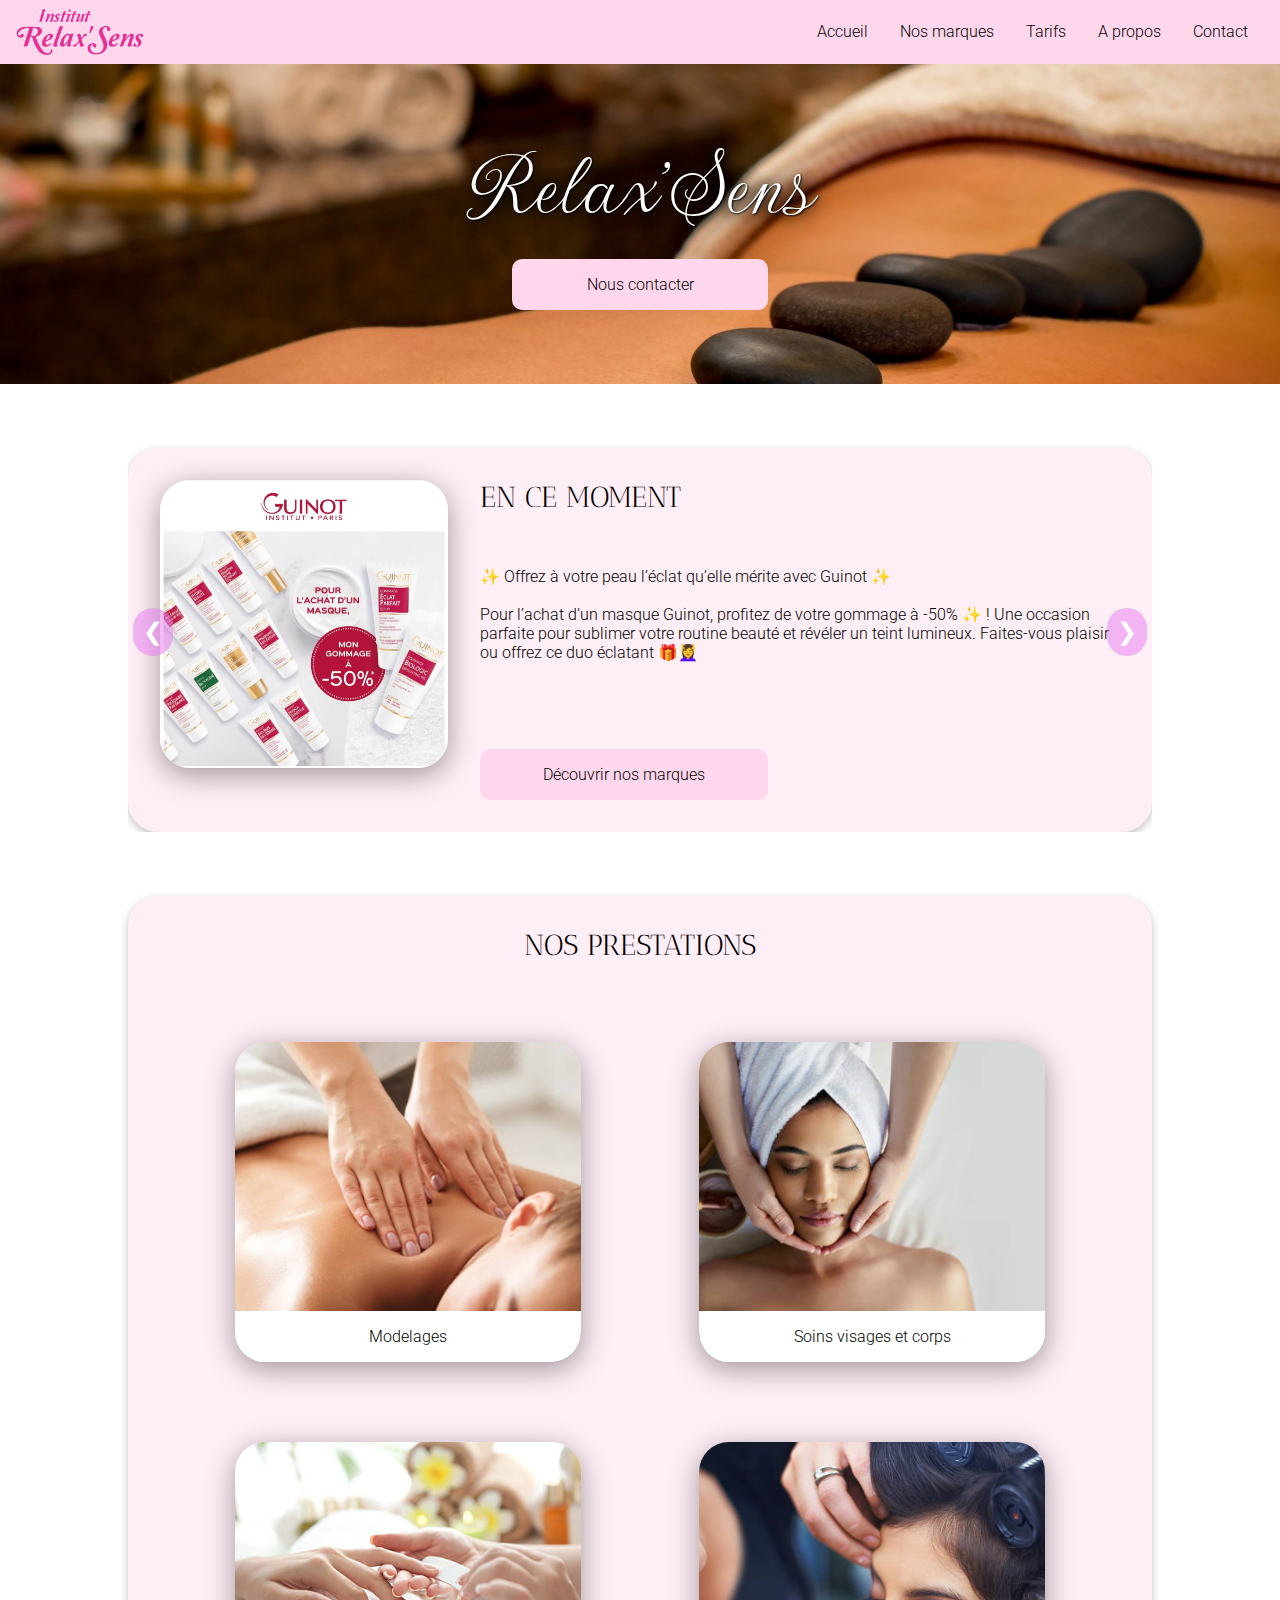
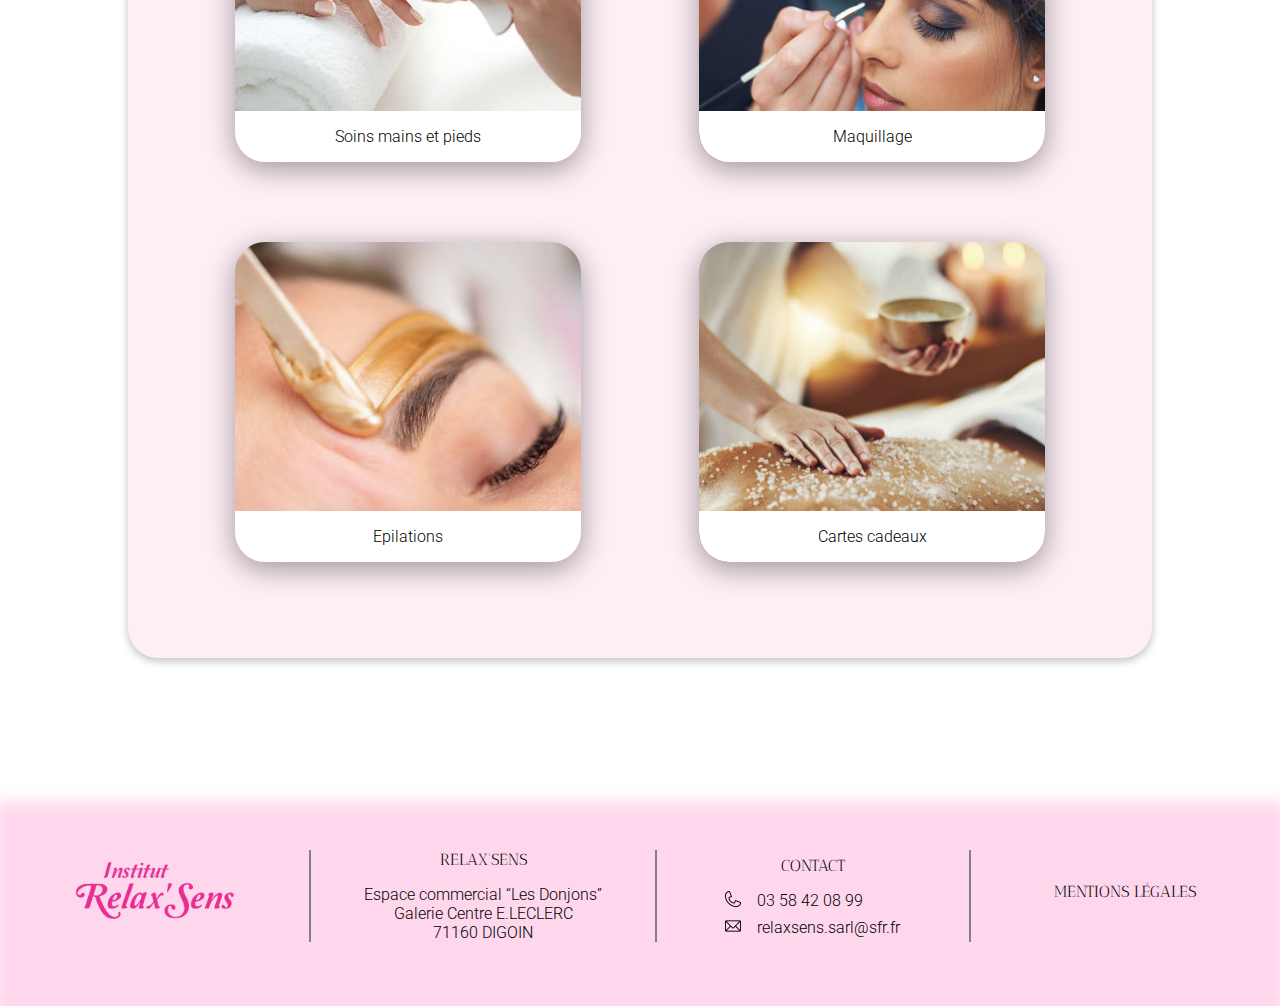
<file: Website/index.html>
<!DOCTYPE html>
<html lang="fr">
<head>
  <meta charset="utf-8">
  <meta name="viewport" content="width=device-width, initial-scale=1">
  <link rel="stylesheet" href="style.css">
  <meta name="author" content="Clément Lazzarini">

  <title>Relax'Sens - Accueil</title>
  <meta name="description" content="Relax'Sens - Institut de beauté Digoin - Accueil">
  <link rel="icon" href="img/makeup-pouch.png">
</head>

<body>
    <header>
      <nav class="navbar dark-mode" role="navigation">
        <a href="index.html"  class="navbar__logo"><div></div></a>    
        <ul class="navbar__links">
          <li class="navbar__link first"><a href="index.html">Accueil</a></li>
          <li class="navbar__link second"><a href="nos_marques.html">Nos marques</a></li>
          <li class="navbar__link third"><a href="tarifs.html">Tarifs</a></li>
          <li class="navbar__link four"><a href="a_propos.html">A propos</a></li>
          <li class="navbar__link fifth"><a href="contact.html">Contact</a></li>
        </ul>   
        <button class="burger">
          <span class="bar"></span>  
        </button>   
      </nav>
        <div class="cover">
          <h1 class="title">Relax’Sens</h1>
          <a href="tel:+33358420899" class="cta">Nous contacter</a>
        </div>

    </header>
    <main>
      <div class="carousel">
        <div class="carousel_inner">
            <!-- Première page : Offre Guinot -->
            <div class="carousel_item active">
                <div class="offer">
                    <img class="offer_img" src="img/OffreGuinot022025.jpeg" alt="Offre Février 2025" style="width: 18rem; height: 18rem;">
                    <div class="offer_desc">
                        <h2>En ce moment</h2>
                        <p>✨ Offrez à votre peau l’éclat qu’elle mérite avec Guinot ✨<br><br>
                        Pour l’achat d’un masque Guinot, profitez de votre gommage à -50% ✨ ! Une occasion parfaite pour sublimer votre routine beauté et révéler un teint lumineux. Faites-vous plaisir ou offrez ce duo éclatant 🎁💆‍♀️<br><br></p>
                        <a href="nos_marques.html" class="cta_offer">Découvrir nos marques</a>
                    </div>
                </div>
            </div>
    
            <!-- Deuxième page : Images uniquement -->
            <div class="carousel_item">
              <div class="offer" style="justify-content: center;">
                  <div class="image_gallery">
                    <h2 style="text-align: center;font-size: 1.8rem;
                    margin-bottom: 1rem;
                    text-transform: uppercase;
                    font-weight: 400;
                    font-family: 'Antic Didone', serif;">Notre Institut a fait peau neuve ! ✨</h2>
                    <div class="gallery_container">
                      <img src="img/newinstitut1.jpeg" alt="Image 1" class="gallery_img">
                      <img src="img/newinstitut2.jpeg" alt="Image 2" class="gallery_img">
                      <img src="img/newinstitut3.jpeg" alt="Image 3" class="gallery_img">
                    </div>
                </div>
              </div>
            </div>
        </div>
    
        <!-- Boutons de navigation -->
        <button class="carousel_btn prev" onclick="moveSlide(-1)">&#10094;</button>
        <button class="carousel_btn next" onclick="moveSlide(1)">&#10095;</button>
    </div>
    
        <section class="menu">
            <h2>Nos prestations</h2>
            <div class="menu_grid">
              
                <a href="tarifs.html#modelages" class="card modelage">
                    <div class="card__overlay">
                      <div class="card__header">
                        <div class="card__header-text">
                          <h3 class="card__title">Modelages<h3>            
                        </div>
                      </div>
                      <p class="card__description">Venez vous faire plaisir avec nos différents modelages (Californien, Oriental,...)</p>
                    </div>
                </a>

                <a href="tarifs.html#soinsvisages" class="card visage">
                    <div class="card__overlay">
                      <div class="card__header">
                        <div class="card__header-text">
                          <h3 class="card__title">Soins visages et corps<h3>            
                        </div>
                      </div>
                      <p class="card__description">Prenez soins de vous avec nos prestations soins du corps et visage.</p>
                    </div>
                </a>

                <a href="tarifs.html#manucure" class="card mains">
                    <div class="card__overlay">
                      <div class="card__header">
                        <div class="card__header-text">
                          <h3 class="card__title">Soins mains et pieds<h3>            
                        </div>
                      </div>
                      <p class="card__description">Envie d'une manucure ? D'un soins des mains et des pieds ? On vous attends.</p>
                    </div>
                </a>

                <a href="tarifs.html#maquillage" class="card maquillage">
                    <div class="card__overlay">
                      <div class="card__header">
                        <div class="card__header-text">
                          <h3 class="card__title">Maquillage<h3>            
                        </div>
                      </div>
                      <p class="card__description">Des festivités en vue ? Venez vous faire maquiller à l'Institut et ayez l'esprit tranquille.</p>
                    </div>
                </a>

                <a href="tarifs.html#epilations" class="card epilation">
                    <div class="card__overlay">
                      <div class="card__header">
                        <div class="card__header-text">
                          <h3 class="card__title">Epilations<h3>            
                        </div>
                      </div>
                      <p class="card__description">Venez vous faire épiler. Finis les poils !</p>
                    </div>
                </a>

                <a href="contact.html" class="card gift">
                    <div class="card__overlay">
                      <div class="card__header">
                        <div class="card__header-text">
                          <h3 class="card__title">Cartes cadeaux<h3>            
                        </div>
                      </div>
                      <p class="card__description">Vous voulez faire plaisir à un proche ? Offrez lui un bon cadeau !</p>
                    </div>
                </a>

            </div>
        </section>

    </main>
    <footer>
        <div class="footer">
            <div class="footer_logo-box">
              <div class="footer_logo"></div>
          </div>
            <div class="footer_adress-box">
              <div class="footer_adress">
                <h2>RELAX'SENS</h2>
                <p>Espace commercial “Les Donjons”</br>
                  Galerie Centre E.LECLERC</br>
                  71160 DIGOIN</p>
              </div>
            </div>
            <div class="footer_contact">
                <h2>CONTACT</h2>
                <a href="tel:+33358420899" class="footer_contact-tel">
                    <div class="contact-tel-img"></div>
                    <p>03 58 42 08 99</p>
                </a>
                <a href="mailto:
                relaxsens.sarl@sfr.fr" class="footer_contact-mail">
                    <div class="contact-mail-img"></div>
                    <p>relaxsens.sarl@sfr.fr</p>
                </a>
            </div>
            <div class="footer_mentions-box">
              <div class="footer_mentions">
                <a href="mentions.html">MENTIONS LÉGALES</a>
              </div>  
            </div>
        </div>

    </footer>
    <script defer>
      function toggleMenu () {  
        const navbar = document.querySelector('.navbar');
        const burger = document.querySelector('.burger');
        burger.addEventListener('click', (e) => {    
        navbar.classList.toggle('show-nav');
        });    
      }
      toggleMenu();

      let currentIndex = 0;
      const slides = document.querySelectorAll(".carousel_item");

      function moveSlide(step) {
          slides[currentIndex].classList.remove("active");
          currentIndex = (currentIndex + step + slides.length) % slides.length;
          slides[currentIndex].classList.add("active");
      }
    </script>
</body>
</html>
</file>
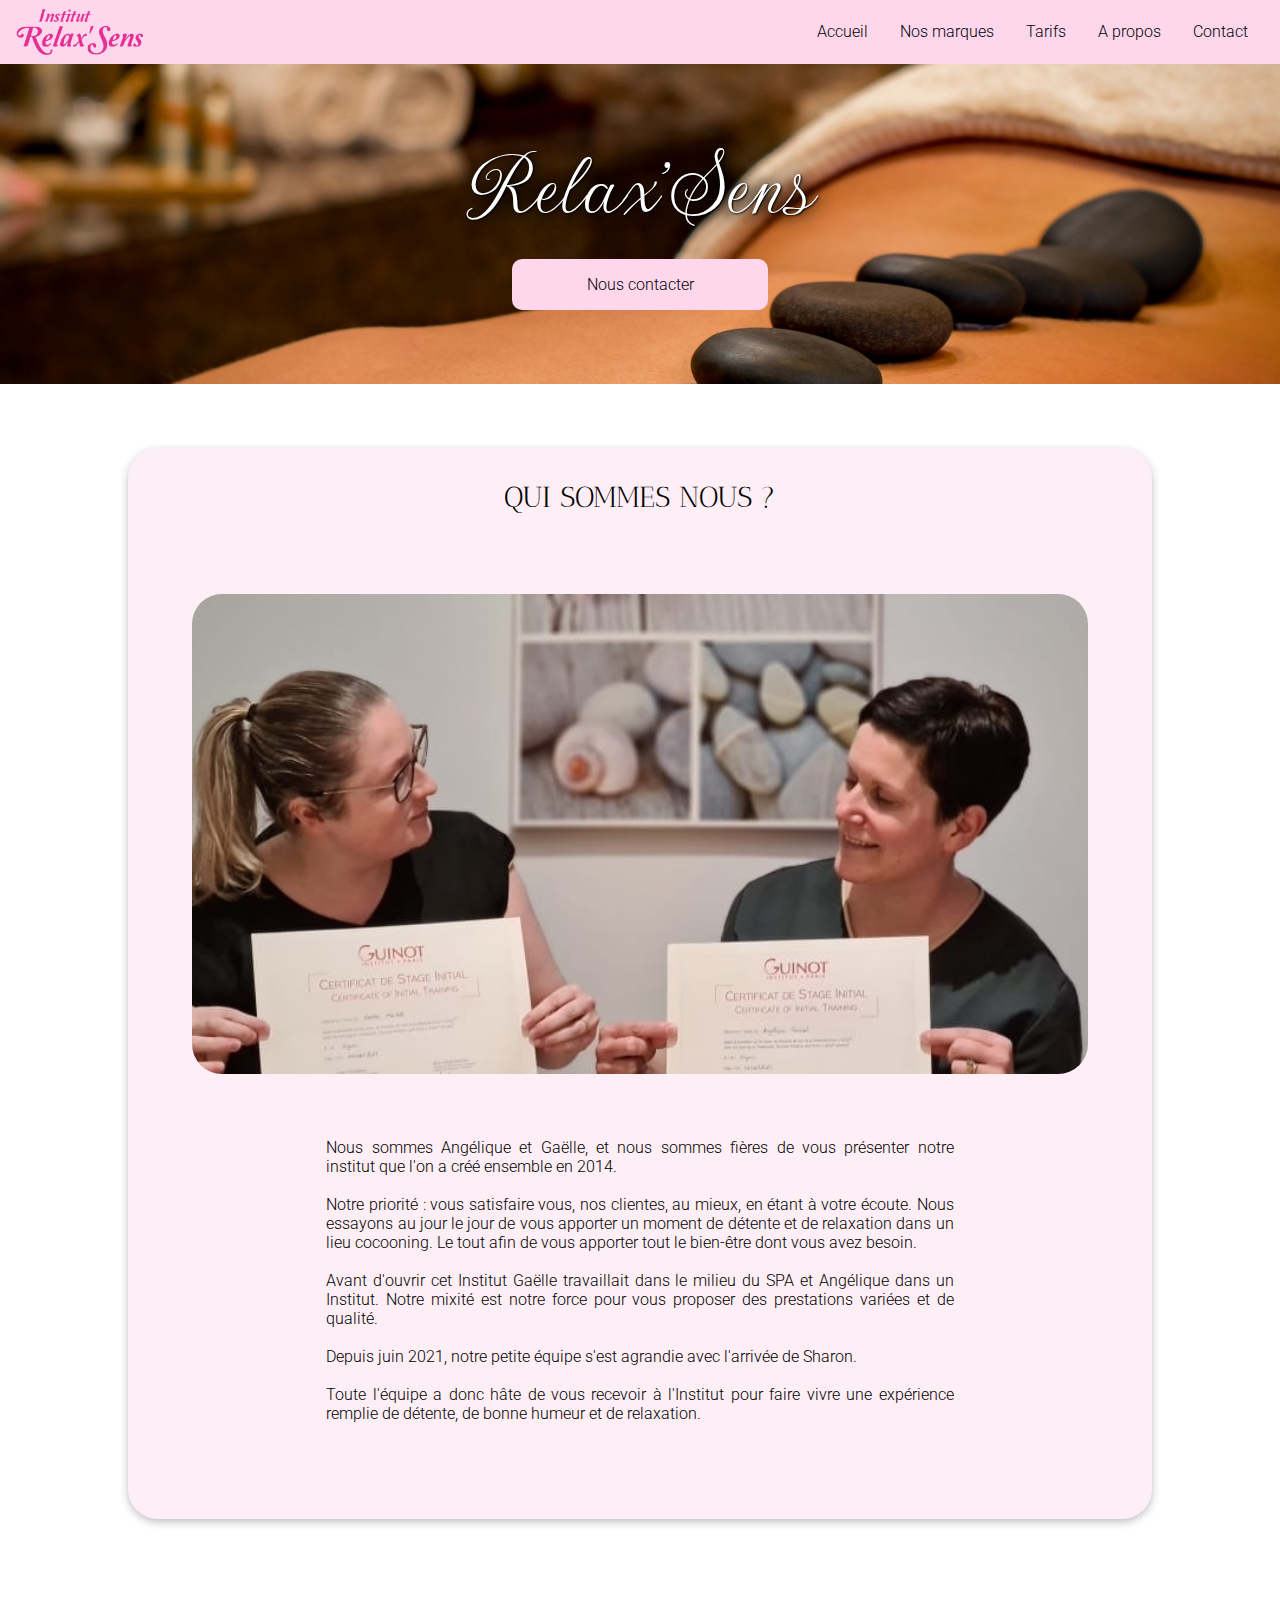
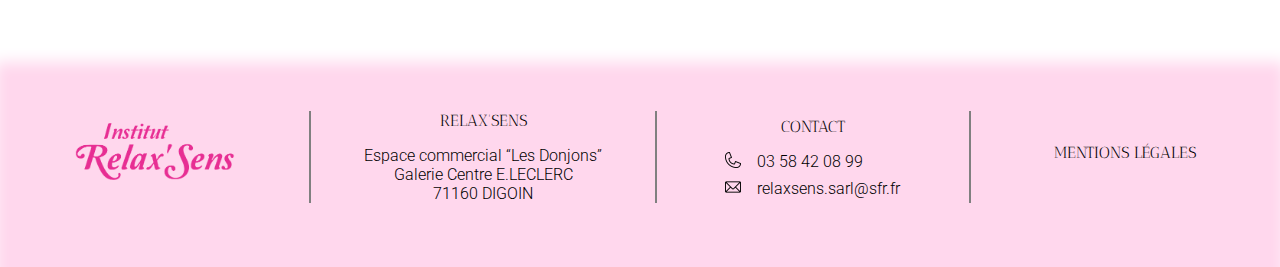
<file: Website/a_propos.html>
<!DOCTYPE html>
<html lang="fr">
<head>
  <meta charset="utf-8">
  <meta name="viewport" content="width=device-width, initial-scale=1">
  <link rel="stylesheet" href="style.css">
  <meta name="author" content="Clément Lazzarini">

  <title>Relax'Sens - À propos</title>
  <meta name="description" content="Relax'Sens - Institut de beauté Digoin - À propos">
  <link rel="icon" href="img/makeup-pouch.png">
</head>

<body>
    <header>
        <nav class="navbar dark-mode" role="navigation">
          <a href="index.html"  class="navbar__logo"><div></div>  </a>  
            <ul class="navbar__links">
              <li class="navbar__link first"><a href="index.html">Accueil</a></li>
              <li class="navbar__link second"><a href="nos_marques.html">Nos marques</a></li>
              <li class="navbar__link third"><a href="tarifs.html">Tarifs</a></li>
              <li class="navbar__link four"><a href="a_propos.html">A propos</a></li>
              <li class="navbar__link fifth"><a href="contact.html">Contact</a></li>
            </ul>   
            <button class="burger">
              <span class="bar"></span>  
            </button>   
          </nav>
        <div class="cover">
          <h1 class="title">Relax’Sens</h1>
          <a href="tel:+33358420899" class="cta">Nous contacter</a>
        </div>


    </header>
    <main>
        <section class="menu">
            <h2>Qui sommes nous ?</h2>
            <div class="presentation">
                <div class="presentation-img"></div>
                <p>Nous sommes Angélique et Gaëlle, et nous sommes fières de vous présenter notre institut que l'on a créé ensemble en 2014.</br></br>
                  
                Notre priorité : vous satisfaire vous, nos clientes, au mieux, en étant à votre écoute. Nous essayons au jour le jour de vous apporter un moment de détente et de relaxation dans un lieu cocooning. Le tout afin de vous apporter tout le bien-être dont vous avez besoin.</br></br>
                
                Avant d'ouvrir cet Institut Gaëlle travaillait dans le milieu du SPA et Angélique dans un Institut. Notre mixité est notre force pour vous proposer des prestations variées et de qualité.</br></br>

                Depuis juin 2021, notre petite équipe s'est agrandie avec l'arrivée de Sharon.</br></br>

                Toute l'équipe a donc hâte de vous recevoir à l'Institut pour faire vivre une expérience remplie de détente, de bonne humeur et de relaxation.
                </p>
            </div>
        </section>

    </main>
    <footer>
        <div class="footer">
            <div class="footer_logo-box">
              <div class="footer_logo"></div>
          </div>
            <div class="footer_adress-box">
              <div class="footer_adress">
                <h2>RELAX'SENS</h2>
                <p>Espace commercial “Les Donjons”</br>
                  Galerie Centre E.LECLERC</br>
                  71160 DIGOIN</p>
              </div>
            </div>
            <div class="footer_contact">
                <h2>CONTACT</h2>
                <a href="tel:+33358420899" class="footer_contact-tel">
                    <div class="contact-tel-img"></div>
                    <p>03 58 42 08 99</p>
                </a>
                <a href="mailto:
                relaxsens.sarl@sfr.fr" class="footer_contact-mail">
                    <div class="contact-mail-img"></div>
                    <p>relaxsens.sarl@sfr.fr</p>
                </a>
            </div>
            <div class="footer_mentions-box">
              <div class="footer_mentions">
                <a href="mentions.html">MENTIONS LÉGALES</a>
              </div>  
            </div>
        </div>

    </footer>
    <script defer>
      function toggleMenu () {  
        const navbar = document.querySelector('.navbar');
        const burger = document.querySelector('.burger');
        burger.addEventListener('click', (e) => {    
        navbar.classList.toggle('show-nav');
        });    
      }
      toggleMenu();
    </script>
</body>
</html>
</file>
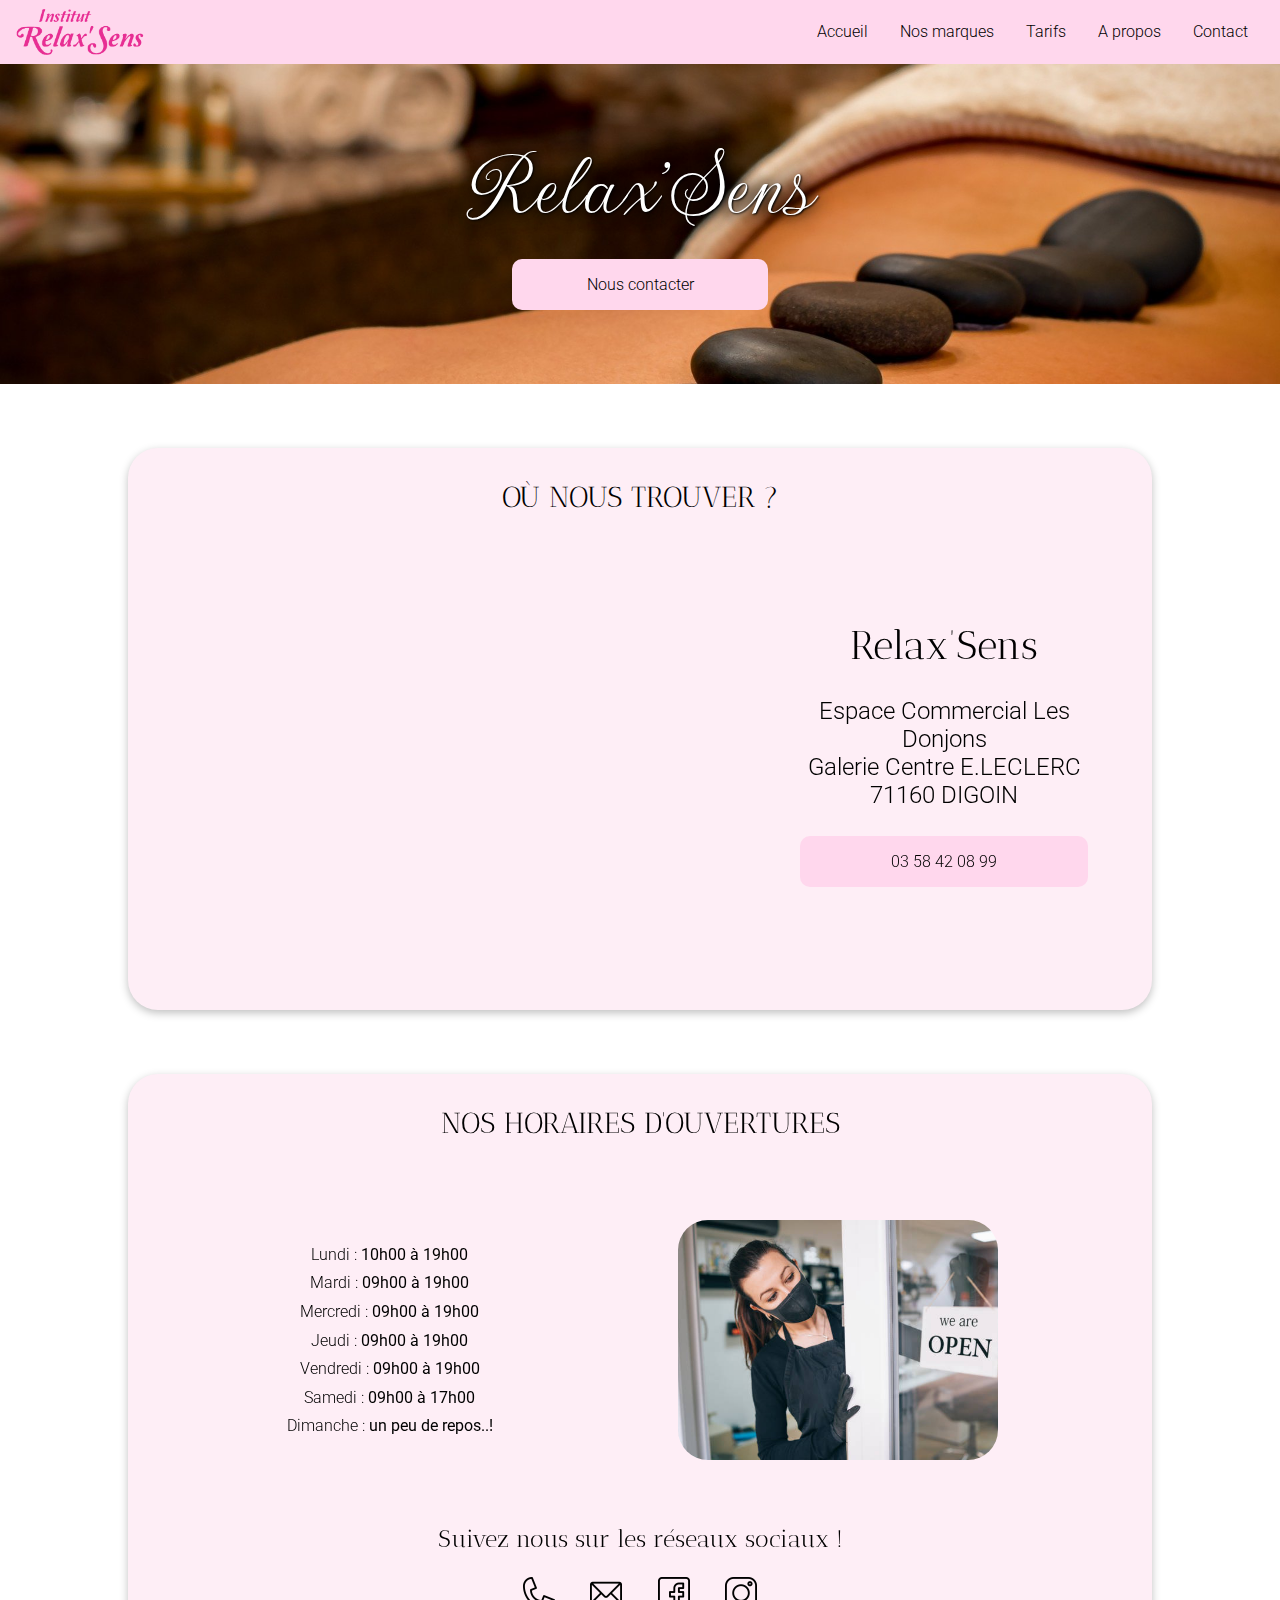
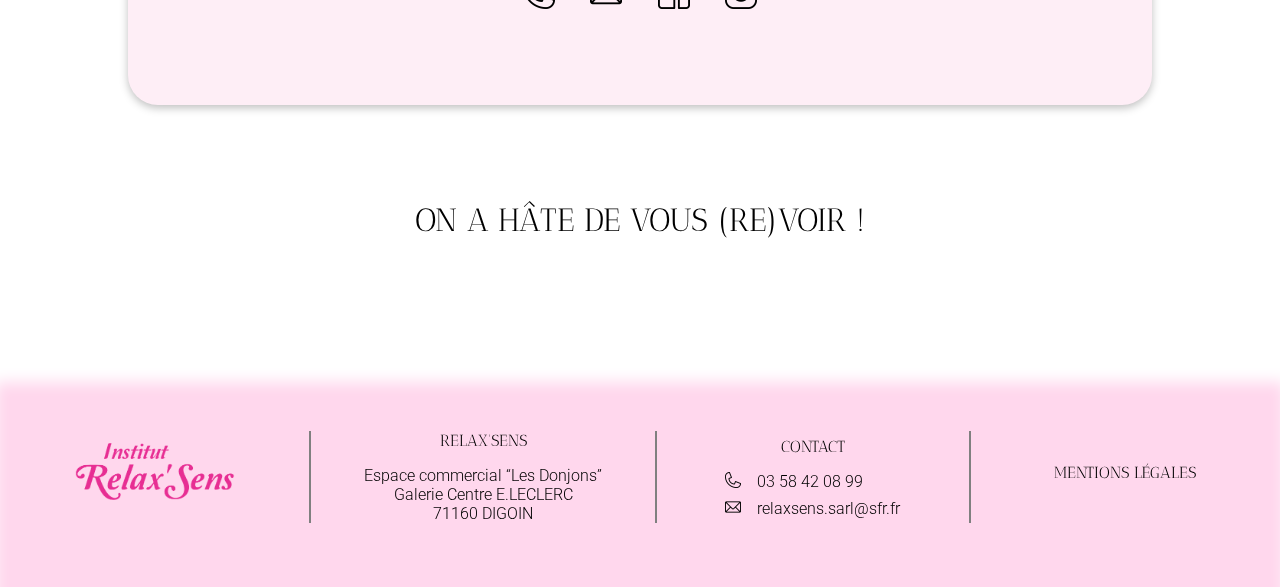
<file: Website/contact.html>
<!DOCTYPE html>
<html lang="fr">
<head>
  <meta charset="utf-8">
  <meta name="viewport" content="width=device-width, initial-scale=1">
  <link rel="stylesheet" href="style.css">
  <meta name="author" content="Clément Lazzarini">

  <title>Relax'Sens - Contact</title>
  <meta name="description" content="Relax'Sens - Institut de beauté Digoin - Contact">
  <link rel="icon" href="img/makeup-pouch.png">
</head>

<body>
    <header>
      <nav class="navbar dark-mode" role="navigation">
        <a href="index.html"  class="navbar__logo"><div></div>  </a>  
        <ul class="navbar__links">
          <li class="navbar__link first"><a href="index.html">Accueil</a></li>
          <li class="navbar__link second"><a href="nos_marques.html">Nos marques</a></li>
          <li class="navbar__link third"><a href="tarifs.html">Tarifs</a></li>
          <li class="navbar__link four"><a href="a_propos.html">A propos</a></li>
          <li class="navbar__link fifth"><a href="contact.html">Contact</a></li>
        </ul>   
        <button class="burger">
          <span class="bar"></span>  
        </button>   
      </nav>
        <div class="cover">
          <h1 class="title">Relax’Sens</h1>
          <a href="tel:+33358420899" class="cta">Nous contacter</a>
        </div>


    </header>
    <main>
      <div class="menu menu-contact">
        <h2>Où nous trouver ?</h2>
        <div class="trouver">
          <iframe src="https://www.google.com/maps/embed?pb=!1m18!1m12!1m3!1d2746.9639740721773!2d3.9903686155920566!3d46.489025779126365!2m3!1f0!2f0!3f0!3m2!1i1024!2i768!4f13.1!3m3!1m2!1s0x47f3df0052fcd7bf%3A0x9781a9cfa206492c!2sInstitut%20Relax&#39;Sens!5e0!3m2!1sfr!2sfr!4v1640278042064!5m2!1sfr!2sfr"  class="map" style="border:0;" allowfullscreen="" loading="lazy"></iframe>
          <div class="trouver-desc">
              <h3>Relax’Sens</h3>
              <p>Espace Commercial Les Donjons</br>
                Galerie Centre E.LECLERC</br>
                71160 DIGOIN</p>
              <a href="tel:+33358420899" class="cta_offer">03 58 42 08 99 </a>
          </div>
        </div>
      </div>
      <div class="menu menu-contact">
        <h2>Nos horaires d'ouvertures</h2>
        <div class="contacter">
          <div class="contacter-desc">
              <ul class="horaires">
                <li>Lundi : <span class="price">10h00 à 19h00</span></li>
                <li>Mardi : <span class="price">09h00 à 19h00</span></li>
                <li>Mercredi : <span class="price">09h00 à 19h00</span></li>
                <li>Jeudi : <span class="price">09h00 à 19h00</span></li>
                <li>Vendredi : <span class="price">09h00 à 19h00</span></li>
                <li>Samedi : <span class="price">09h00 à 17h00</span></li>
                <li>Dimanche : <span class="price">un peu de repos..!</span></li>
              </ul>
          </div>
          <div class="contacter-img"></div>
        </div>
        <div class="contact-social">
          <p>Suivez nous sur les réseaux sociaux !</p>
          <div class="social-link">
            <a href="tel:+33358420899"><div class="social-tel"></div></a>
            <a href="mailto:relaxsens.sarl@sfr.fr"><div class="social-mail"></div></a>
            <a href="https://www.facebook.com/people/Relaxsens-Digoin/100007321337107/" target="blank"><div class="social-fb"></div></a>
            <a href="https://instagram.com/relaxsensdigoin?utm_medium=copy_link" target="blank"><div class="social-insta"></div></a>
          </div>
        </div>
      </div>

      <p class="message">ON A HÂTE DE VOUS (RE)VOIR !</p>

    </main>
    <footer>
        <div class="footer">
            <div class="footer_logo-box">
              <div class="footer_logo"></div>
          </div>
            <div class="footer_adress-box">
              <div class="footer_adress">
                <h2>RELAX'SENS</h2>
                <p>Espace commercial “Les Donjons”</br>
                  Galerie Centre E.LECLERC</br>
                  71160 DIGOIN</p>
              </div>
            </div>
            <div class="footer_contact">
                <h2>CONTACT</h2>
                <a href="tel:+33358420899" class="footer_contact-tel">
                    <div class="contact-tel-img"></div>
                    <p>03 58 42 08 99</p>
                </a>
                <a href="mailto:
                relaxsens.sarl@sfr.fr" class="footer_contact-mail">
                    <div class="contact-mail-img"></div>
                    <p>relaxsens.sarl@sfr.fr</p>
                </a>
            </div>
            <div class="footer_mentions-box">
              <div class="footer_mentions">
                <a href="mentions.html">MENTIONS LÉGALES</a>
              </div>  
            </div>
        </div>

    </footer>
    <script defer>
      function toggleMenu () {  
        const navbar = document.querySelector('.navbar');
        const burger = document.querySelector('.burger');
        burger.addEventListener('click', (e) => {    
        navbar.classList.toggle('show-nav');
        });    
      }
      toggleMenu();
    </script>
</body>
</html>
</file>
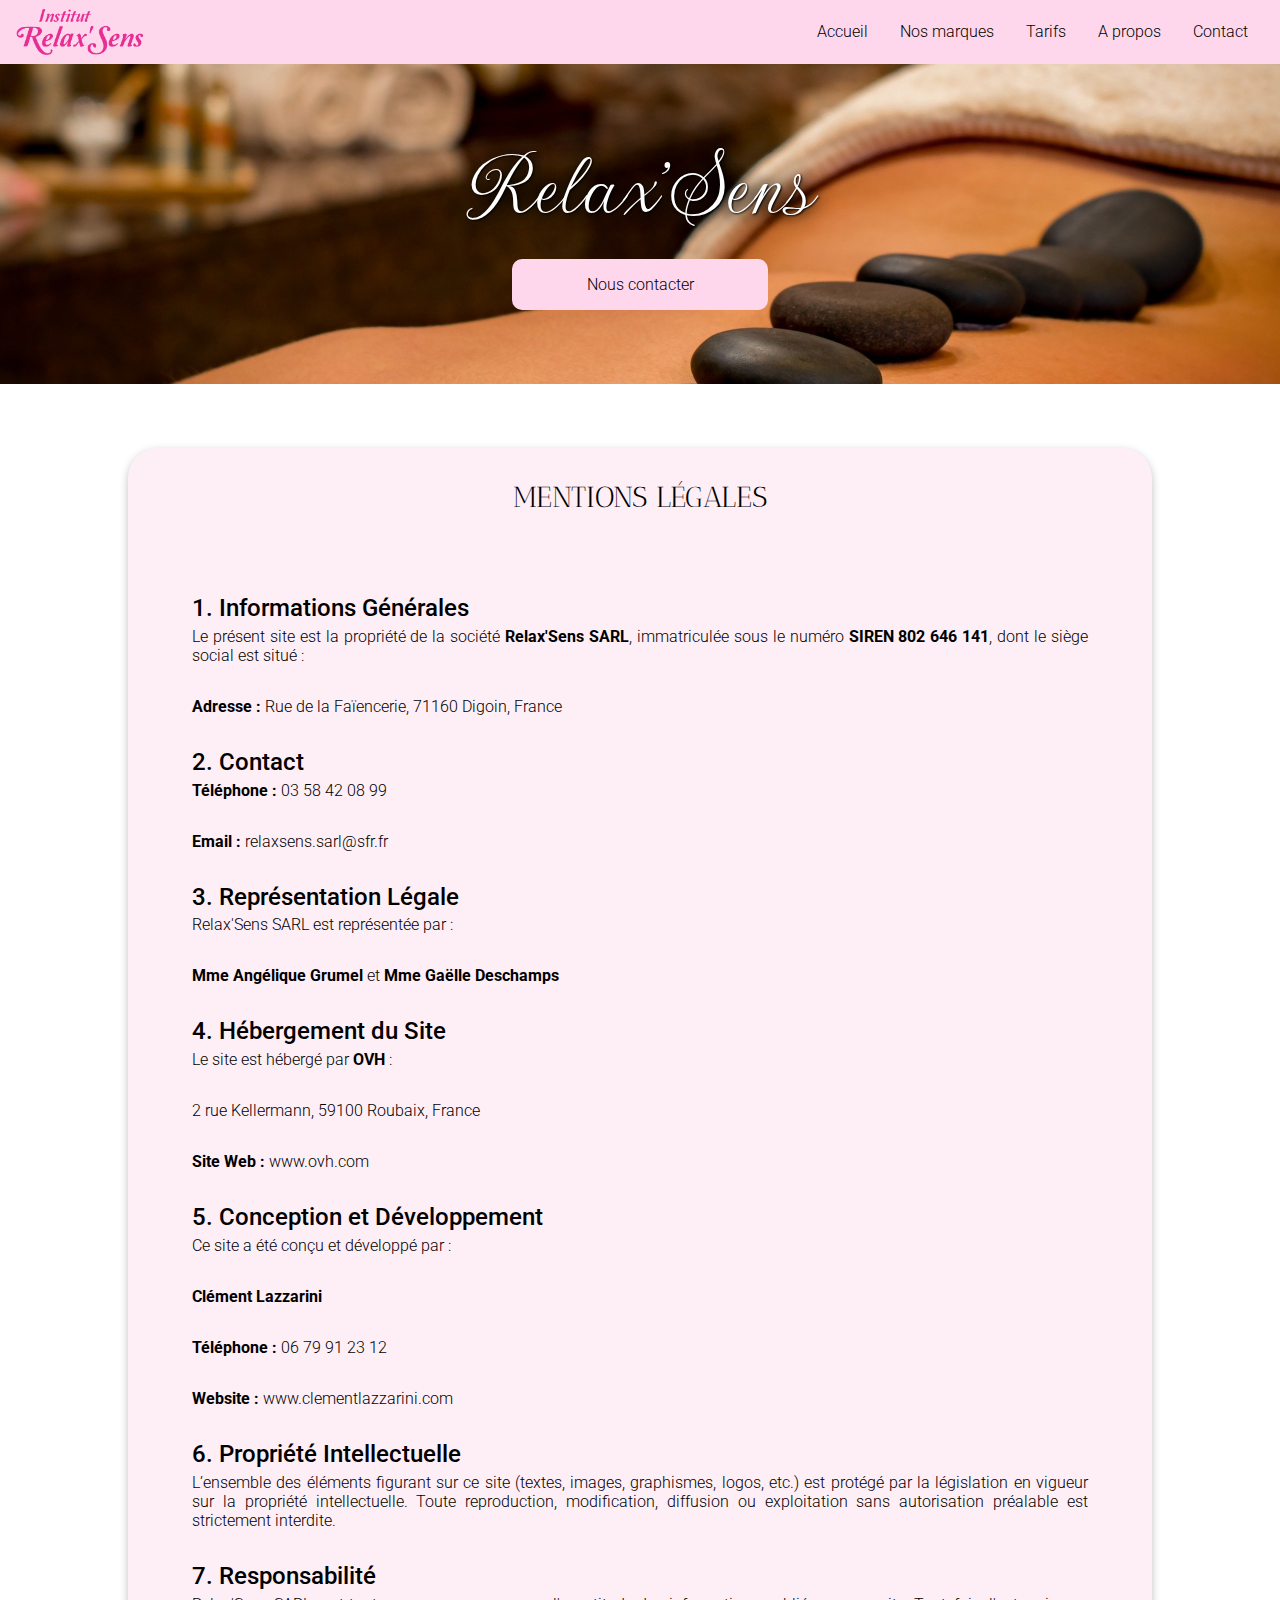
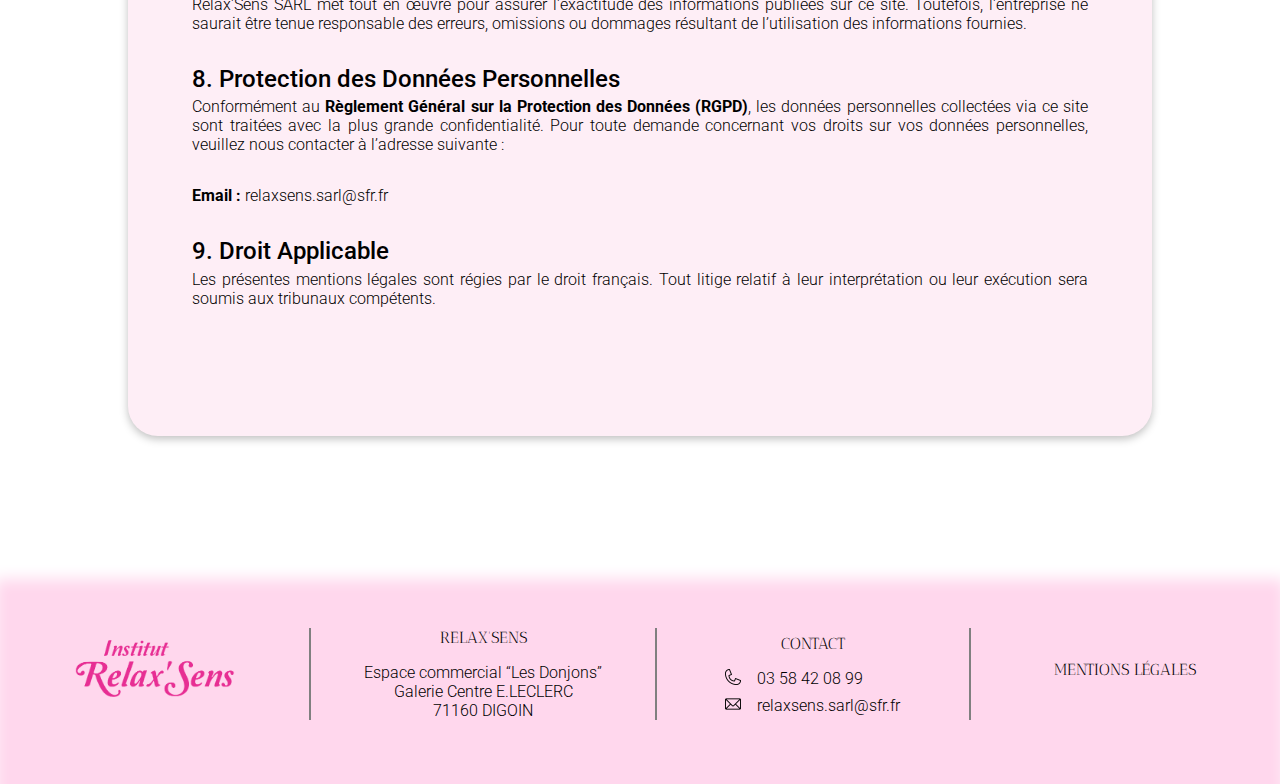
<file: Website/mentions.html>
<!DOCTYPE html>
<html lang="fr">
<head>
  <meta charset="utf-8">
  <meta name="viewport" content="width=device-width, initial-scale=1">
  <link rel="stylesheet" href="style.css">
  <meta name="author" content="Clément Lazzarini">

  <title>Relax'Sens - Mentions Légales</title>
  <meta name="description" content="Relax'Sens - Institut de beauté Digoin - Mentions Légales">
  <link rel="icon" href="img/makeup-pouch.png">
</head>

<body>
    <header>
      <nav class="navbar dark-mode" role="navigation">
        <a href="index.html"  class="navbar__logo"><div></div></a>      
        <ul class="navbar__links">
          <li class="navbar__link first"><a href="index.html">Accueil</a></li>
          <li class="navbar__link second"><a href="nos_marques.html">Nos marques</a></li>
          <li class="navbar__link third"><a href="tarifs.html">Tarifs</a></li>
          <li class="navbar__link four"><a href="a_propos.html">A propos</a></li>
          <li class="navbar__link fifth"><a href="contact.html">Contact</a></li>
        </ul>   
        <button class="burger">
          <span class="bar"></span>  
        </button>   
      </nav>
        <div class="cover">
          <h1 class="title">Relax’Sens</h1>
          <a href="tel:+33358420899" class="cta">Nous contacter</a>
        </div>


    </header>
    <main>
      <section class="menu">
          <h2>Mentions Légales</h2>
          <div class="mentions">
              <h3>1. Informations Générales</h3>
              <p>Le présent site est la propriété de la société <strong style="font-weight: bold;">Relax'Sens SARL</strong>, immatriculée sous le numéro <strong style="font-weight: bold;">SIREN 802 646 141</strong>, dont le siège social est situé :</p>
              <p><strong style="font-weight: bold;">Adresse :</strong> Rue de la Faïencerie, 71160 Digoin, France</p>

              <h3>2. Contact</h3>
              <p><strong style="font-weight: bold;">Téléphone :</strong> <a href="tel:+33358420899">03 58 42 08 99</a></p>
              <p><strong style="font-weight: bold;">Email :</strong> <a href="mailto:relaxsens.sarl@sfr.fr">relaxsens.sarl@sfr.fr</a></p>

              <h3>3. Représentation Légale</h3>
              <p>Relax'Sens SARL est représentée par :</p>
              <p><strong style="font-weight: bold;">Mme Angélique Grumel</strong> et <strong style="font-weight: bold;">Mme Gaëlle Deschamps</strong></p>

              <h3>4. Hébergement du Site</h3>
              <p>Le site est hébergé par <strong style="font-weight: bold;">OVH</strong> :</p>
              <p>2 rue Kellermann, 59100 Roubaix, France</p>
              <p><strong style="font-weight: bold;">Site Web :</strong> <a href="https://www.ovh.com" target="_blank">www.ovh.com</a></p>

              <h3>5. Conception et Développement</h3>
              <p>Ce site a été conçu et développé par :</p>
              <p><strong style="font-weight: bold;">Clément Lazzarini</strong></p>
              <p><strong style="font-weight: bold;">Téléphone :</strong> <a href="tel:+33679912312">06 79 91 23 12</a></p>
              <p><strong style="font-weight: bold;">Website :</strong> <a href="https://www.clementlazzarini.com">www.clementlazzarini.com</a></p>

              <h3>6. Propriété Intellectuelle</h3>
              <p>L’ensemble des éléments figurant sur ce site (textes, images, graphismes, logos, etc.) est protégé par la législation en vigueur sur la propriété intellectuelle. Toute reproduction, modification, diffusion ou exploitation sans autorisation préalable est strictement interdite.</p>

              <h3>7. Responsabilité</h3>
              <p>Relax'Sens SARL met tout en œuvre pour assurer l'exactitude des informations publiées sur ce site. Toutefois, l'entreprise ne saurait être tenue responsable des erreurs, omissions ou dommages résultant de l’utilisation des informations fournies.</p>

              <h3>8. Protection des Données Personnelles</h3>
              <p>Conformément au <strong style="font-weight: bold;">Règlement Général sur la Protection des Données (RGPD)</strong>, les données personnelles collectées via ce site sont traitées avec la plus grande confidentialité. Pour toute demande concernant vos droits sur vos données personnelles, veuillez nous contacter à l’adresse suivante :</p>
              <p><strong style="font-weight: bold;">Email :</strong> <a href="mailto:relaxsens.sarl@sfr.fr">relaxsens.sarl@sfr.fr</a></p>

              <h3>9. Droit Applicable</h3>
              <p>Les présentes mentions légales sont régies par le droit français. Tout litige relatif à leur interprétation ou leur exécution sera soumis aux tribunaux compétents.</p>
          </div>
      </section>
  </main>
    <footer>
        <div class="footer">
            <div class="footer_logo-box">
              <div class="footer_logo"></div>
          </div>
            <div class="footer_adress-box">
              <div class="footer_adress">
                <h2>RELAX'SENS</h2>
                <p>Espace commercial “Les Donjons”</br>
                  Galerie Centre E.LECLERC</br>
                  71160 DIGOIN</p>
              </div>
            </div>
            <div class="footer_contact">
                <h2>CONTACT</h2>
                <a href="tel:+33358420899" class="footer_contact-tel">
                    <div class="contact-tel-img"></div>
                    <p>03 58 42 08 99</p>
                </a>
                <a href="mailto:
                relaxsens.sarl@sfr.fr" class="footer_contact-mail">
                    <div class="contact-mail-img"></div>
                    <p>relaxsens.sarl@sfr.fr</p>
                </a>
            </div>
            <div class="footer_mentions-box">
              <div class="footer_mentions">
                <a href="mentions.html">MENTIONS LÉGALES</a>
              </div>  
            </div>
        </div>

    </footer>
    <script defer>
      function toggleMenu () {  
        const navbar = document.querySelector('.navbar');
        const burger = document.querySelector('.burger');
        burger.addEventListener('click', (e) => {    
        navbar.classList.toggle('show-nav');
        });    
      }
      toggleMenu();
    </script>
</body>
</html>
</file>
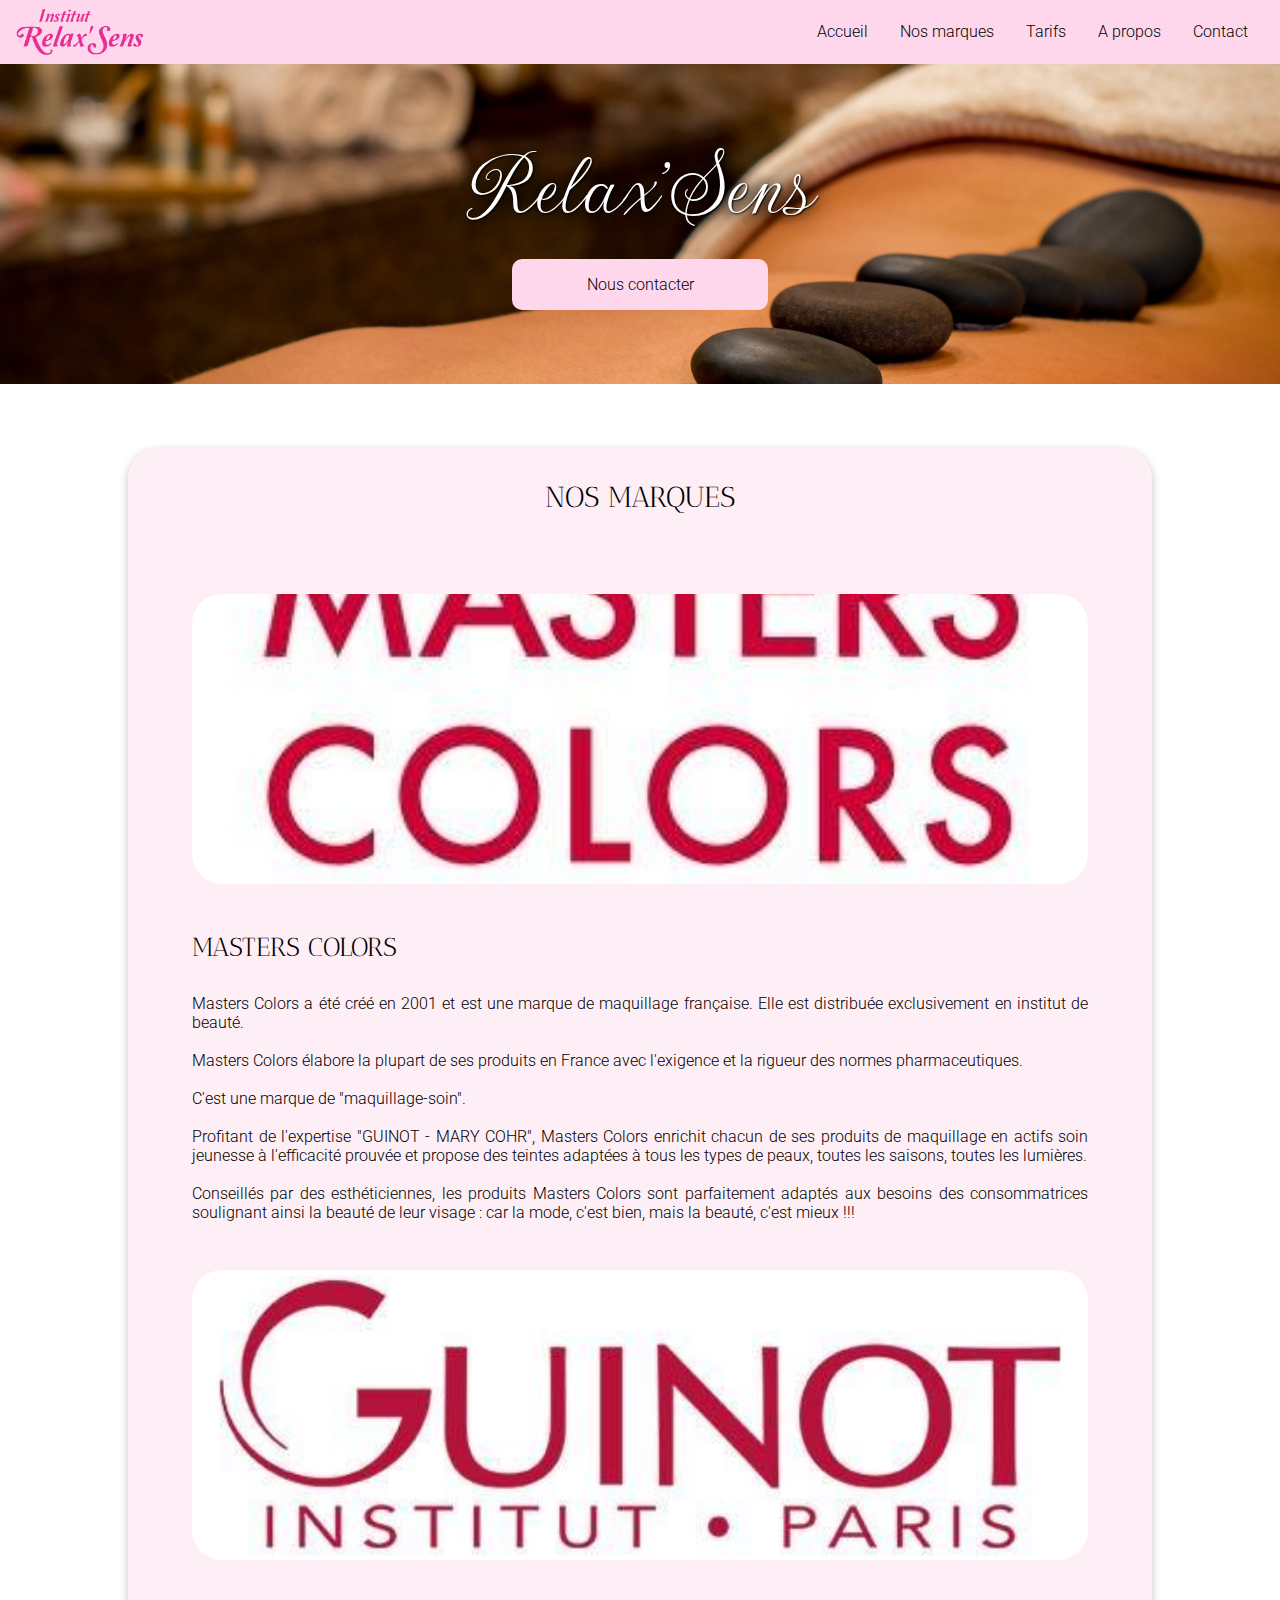
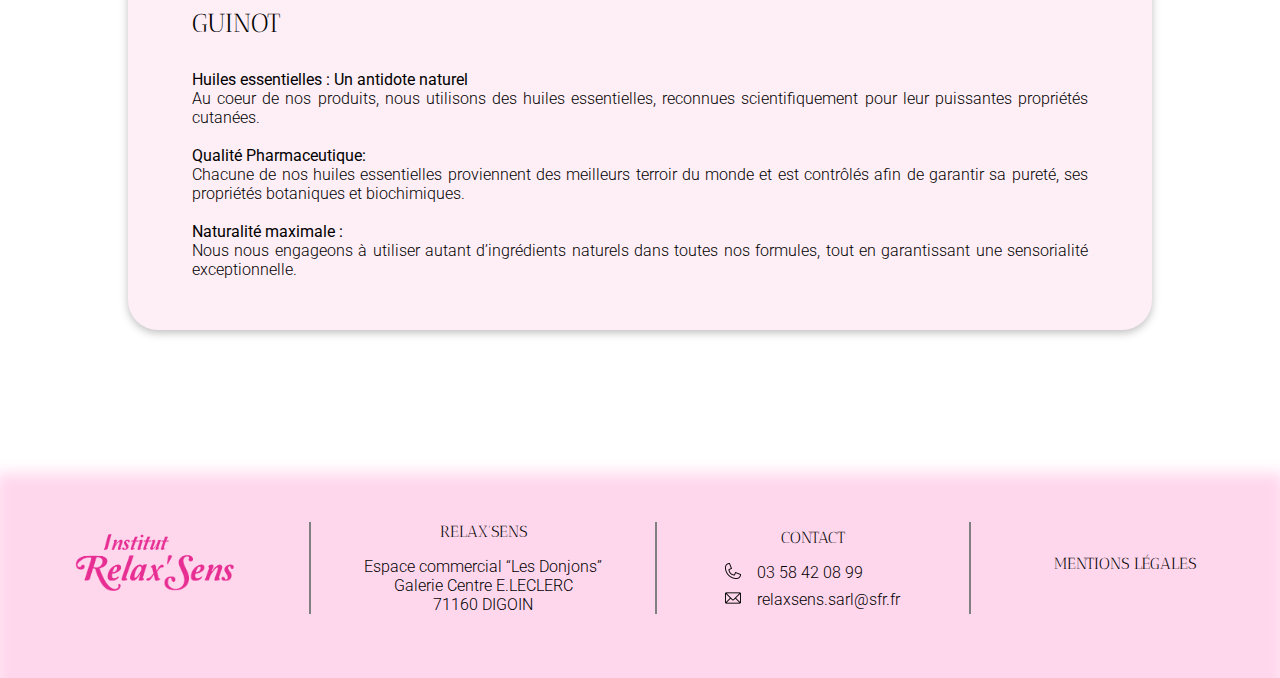
<file: Website/nos_marques.html>
<!DOCTYPE html>
<html lang="fr">
<head>
  <meta charset="utf-8">
  <meta name="viewport" content="width=device-width, initial-scale=1">
  <link rel="stylesheet" href="style.css">
  <meta name="author" content="Clément Lazzarini">

  <title>Relax'Sens - Nos marques</title>
  <meta name="description" content="Relax'Sens - Institut de beauté Digoin - Nos marques">
  <link rel="icon" href="img/makeup-pouch.png">
</head>

<body>
    <header>
      <nav class="navbar dark-mode" role="navigation">
        <a href="index.html"  class="navbar__logo"><div></div></a>    
        <ul class="navbar__links">
          <li class="navbar__link first"><a href="index.html">Accueil</a></li>
          <li class="navbar__link second"><a href="nos_marques.html">Nos marques</a></li>
          <li class="navbar__link third"><a href="tarifs.html">Tarifs</a></li>
          <li class="navbar__link four"><a href="a_propos.html">A propos</a></li>
          <li class="navbar__link fifth"><a href="contact.html">Contact</a></li>
        </ul>   
        <button class="burger">
          <span class="bar"></span>  
        </button>   
      </nav>
        <div class="cover">
          <h1 class="title">Relax’Sens</h1>
          <a href="tel:+33358420899" class="cta">Nous contacter</a>
        </div>


    </header>
    <main>
        <section class="menu">
            <h2>Nos marques</h2>
            <div class="menu_marques">

              <div class="marques_left-img "></div>
              <div class="marques-desc ">
                <h3>MASTERS COLORS</h3>
                <p>Masters Colors a été créé en 2001 et est une marque de maquillage française. Elle est distribuée exclusivement en institut de beauté.<br><br>

                Masters Colors élabore la plupart de ses produits en France avec l'exigence et la rigueur des normes pharmaceutiques.<br><br>

                C'est une marque de "maquillage-soin".<br><br>

                Profitant de l'expertise "GUINOT - MARY COHR", Masters Colors enrichit chacun de ses produits de maquillage en actifs soin jeunesse à l'efficacité prouvée et propose des teintes adaptées à tous les types de peaux, toutes les saisons, toutes les lumières.<br><br>

                Conseillés par des esthéticiennes, les produits  Masters Colors sont parfaitement adaptés aux besoins des consommatrices soulignant ainsi la beauté de leur visage : car la mode, c'est bien, mais la beauté, c'est mieux !!!</p>
                </div>

              <div class="marques-desc">
                <h3>GUINOT</h3>
                <p><span class="italic">Huiles essentielles : Un antidote naturel</span><br>
                  Au coeur de nos produits, nous utilisons des huiles essentielles, reconnues scientifiquement pour leur puissantes propriétés cutanées.<br><br>  
                  
                  <span class="italic">Qualité Pharmaceutique:</span><br>
                  Chacune de nos huiles essentielles proviennent des meilleurs terroir du monde et est contrôlés afin de garantir sa pureté, ses propriétés botaniques et biochimiques.<br><br>  
                  
                  <span class="italic">Naturalité maximale :</span><br> 
                  Nous nous engageons à utiliser autant d’ingrédients naturels dans toutes nos formules, tout en garantissant une sensorialité exceptionnelle.<br>
                  </p>
              </div>
              <div class="marques_right-img"></div>

            </div>
        </section>

    </main>
    <footer>
        <div class="footer">
            <div class="footer_logo-box">
              <div class="footer_logo"></div>
          </div>
            <div class="footer_adress-box">
              <div class="footer_adress">
                <h2>RELAX'SENS</h2>
                <p>Espace commercial “Les Donjons”</br>
                  Galerie Centre E.LECLERC</br>
                  71160 DIGOIN</p>
              </div>
            </div>
            <div class="footer_contact">
                <h2>CONTACT</h2>
                <a href="tel:+33358420899" class="footer_contact-tel">
                    <div class="contact-tel-img"></div>
                    <p>03 58 42 08 99</p>
                </a>
                <a href="mailto:
                relaxsens.sarl@sfr.fr" class="footer_contact-mail">
                    <div class="contact-mail-img"></div>
                    <p>relaxsens.sarl@sfr.fr</p>
                </a>
            </div>
            <div class="footer_mentions-box">
              <div class="footer_mentions">
                <a href="mentions.html">MENTIONS LÉGALES</a>
              </div>  
            </div>
        </div>

    </footer>
    <script defer>
      function toggleMenu () {  
        const navbar = document.querySelector('.navbar');
        const burger = document.querySelector('.burger');
        burger.addEventListener('click', (e) => {    
        navbar.classList.toggle('show-nav');
        });    
      }
      toggleMenu();
    </script>
</body>
</html>
</file>
<file: Website/style.css>
/*-----------------------------------
Author: Clément Lazzarini
Contact: clement.lazzarini71@gmail.com
Description: CSS du site de l'institut de beauté Relax'Sens situé 71160 DIGOIN.
Work Time: 30h
Date: 12/21 -> 01/22
------------------------------------*/

/*-----------------------------------
            Add Fonts
------------------------------------*/
@import url('https://fonts.googleapis.com/css2?family=Roboto:wght@300;400;500;700&display=swap');

@import url('https://fonts.googleapis.com/css2?family=Roboto:ital,wght@1,100&display=swap');

@import url('https://fonts.googleapis.com/css2?family=Gwendolyn&display=swap');

@import url('https://fonts.googleapis.com/css2?family=Antic+Didone&display=swap');


/*-----------------------------------
        General Properties
------------------------------------*/
*{
    box-sizing: border-box;
    margin: 0;
    padding: 0;
    color: #000;
    text-decoration: none;
    list-style-type: none;
    font-size: 16px;
    font-family: 'Roboto', sans-serif;
    font-weight: 300;
}

body{
    background-color: #FFFFFF;
}


.light-mode {
    --navbar-color: #000;
    --navbar-bg-color: #FFD7ED;  
}
.dark-mode {
    --navbar-color: #000;
    --navbar-bg-color: #FFD7ED;  
  }
  

/*-----------------------------------
                Header
------------------------------------*/
.navbar {  
    display:flex;
    align-items:center; 
    justify-content:space-between;   
    padding:1rem;
    font-size:1.1rem;
    background:var(--navbar-bg-color);
    color:var(--navbar-color);
    height: 4rem;
    position: fixed;
    right: 0;
    left: 0;
    top: 0;
    z-index: 2;
}
.navbar__logo{
    background: url('img/logo.png') no-repeat center center / contain;
    width: 8rem;
    height: 4rem;
}
.navbar__links { 
    display:flex;  
}
.navbar__link { 
    padding:0 1rem;
}
.navbar__link > a { 
    color:var(--navbar-color);
    text-decoration:none;
}
.navbar__link:hover{
    color: #E72E93;
}
.burger {
    display:none;
}

.cover{
    background: url('img/cover.jpg') no-repeat center center / cover;
    height: 20rem;
    display: flex;
    flex-direction: column;
    align-items: center;
    margin-top: 4rem;
}

.title{
    font-family: 'Gwendolyn', sans-serif;
    text-align: center;
    font-size: 6rem;
    padding-top: 4rem;
    color: white;
    text-shadow: 1px 1px 2px black, 1px 1px 1rem black, 0 0 0.2em black;
}

.cta{
    background-color: #FFD7ED;
    padding: 1rem 2rem;
    border-radius: 10px;
    width: 15%;
    text-align: center;
    margin-top: 1rem;
    transition: 200ms;
}
.cta:hover{
    transform: scale(1.1);
    background-color: #E72E93;
}

/*-----------------------------------
                Main Accueil
------------------------------------*/
main{
    width: 80%;
    margin: 0 auto;
}

.offer, .menu{
    background-color: #FEEEF6;
    border-radius: 30px;
    margin-top: 4rem;
    box-shadow: 0px 3px 8px rgba(0, 0, 0, 0.25);
}

.offer{
    display: flex;
    padding: 2rem;
    height: 24rem;
}
.offer_img{
    aspect-ratio: 4/3;
    object-fit: cover;
    height: 12rem;
    border-radius: 30px;
    box-shadow: #00000060 0px 7px 29px 0px;
}
.offer_desc{
    display: flex;
    flex-direction: column;
    justify-content: space-between;
    padding-left: 2rem;
}
.offer_desc h2{
    font-size: 1.8rem;
    margin-bottom: 1rem;
    text-transform: uppercase;
    font-weight: 400;
    font-family: 'Antic Didone', serif;
}
.offer_desc p{
    margin-top: -2rem;
}
.cta_offer{
    background-color: #FFD7ED;
    padding: 1rem 2rem;
    border-radius: 10px;
    width: 18rem;
    text-align: center;
    transition: 200ms;
}
.cta_offer:hover{
    background-color: #E72E93;
}


.menu{
    padding: 0 4rem 6rem;;
}
.menu_grid{
    display: grid;
    grid-template-columns: repeat(3, 1fr);
    grid-template-rows: repeat(2, 1fr);
    row-gap: 5rem;
    column-gap: 2rem;
    margin: auto;
}
.menu h2{
    font-weight: 400;
    font-size: 1.8rem;
    padding: 2rem 0 5rem;
    text-align: center;
    text-transform: uppercase;
    font-family: 'Antic Didone', serif;
}
.modelage{
    background: url('img/main_massage.jpg') no-repeat center center / cover;
}
.visage{
    background: url('img/main_visage.jpg') no-repeat center center / cover;
}
.mains{
    background: url('img/main_main.jpg') no-repeat center center / cover;
}
.maquillage{
    background: url('img/main_maquillage.jpg') no-repeat center center / cover;
}
.epilation{
    background: url('img/main_epilation.jpg') no-repeat center center / cover;
}
.gift{
    background: url('img/main_gift.jpg') no-repeat center center / cover;
}


.card {
    position: relative;
    display: block;
    height: 20rem;  
    width: 80%;
    overflow: hidden;
    text-decoration: none;
    border-radius: 30px;
    margin: auto;
    box-shadow: #00000060  0px 7px 29px 0px;
}
.card__overlay {
    position: absolute;
    bottom: 0;
    left: 0;
    right: 0;
    z-index: 1;      
    background-color: #FFFFFF;     
    transform: translateY(100%);
    transition: .3s ease-in-out;
}
.card:hover .card__overlay {
    transform: translateY(0);
}
.card__header {
    position: relative;
    display: flex;
    align-items: center;
    gap: 2em;
    padding: 1rem;
    background-color: #FFFFFF;
    transform: translateY(-100%);
    transition: .2s ease-in-out;
}  
.card__header-text{
    margin: 0 auto;
    color: black;
}
.card:hover .card__header {
    transform: translateY(0);
}
.card__title {
    font-weight: 300;
    margin: 0 auto 0;
    color: black;
}
.card__description {
    padding: 0 2rem 2rem;
    margin: 0;
    color: black;  
    display: -webkit-box;
    -webkit-box-orient: vertical;
    -webkit-line-clamp: 3;
    line-clamp: 3;
    overflow: hidden;
    background-color: #FFFFFF;
}
.card p{
    font-size: 0.8rem;
}


.carousel {
    position: relative;
    width: 100%;
    margin: auto;
    overflow: hidden;
}

.carousel_inner {
    display: flex;
    transition: transform 0.5s ease-in-out;
}

.carousel_item {
    min-width: 100%;
    display: none;
}

.carousel_item.active {
    display: block;
}

.image_gallery {
    display: flex;
    flex-direction: column;
    justify-content: center;
    gap: 10px;
    padding: 20px;
}

.gallery_img {
    width: 16rem;
    height: 16rem;
    object-fit: cover;
    border-radius: 10px;
}

.carousel_btn {
    position: absolute;
    top: 50%;
    background-color: rgba(231, 121, 239, 0.5);
    color: white;
    border: none;
    padding: 10px;
    cursor: pointer;
    font-size: 24px;
    border-radius:10rem;
}

.carousel_btn.prev {
    left: 5px;
}

.carousel_btn.next {
    right: 5px;
}

.carousel_btn:hover {
    background-color: rgba(0, 0, 0, 0.8);
}


/*-----------------------------------
                Main Marques
------------------------------------*/
.menu_marques{
    display: grid;
    grid-template-columns: repeat(2, 1fr);
    grid-template-rows: repeat(2, 1fr);
    row-gap: 8rem;
    column-gap: 4rem;
    text-align: justify;
}

.menu_marques h3{
    font-family: 'Antic Didone', serif;
}

.marques_left-img{
    background: url('img/master-colors.jpeg') no-repeat center center / cover;
    width: 100%;
    height: 100%;
    border-radius: 30px;
}
.marques_right-img{
    background: url('img//guinot2.jpeg') no-repeat center center / cover;
    width: 100%;
    height: 100%;
    border-radius: 30px;
}
.marques_left-desc{
    display: flex;
    flex-direction: column;
}

.marques-desc h3{
    font-size: 1.6rem;
    font-weight: 300;
    margin-bottom: 2rem;
}
.italic{
    font-weight: 400;
    
}

/*-----------------------------------
                Main Tarifs
------------------------------------*/
.menu_tarifs{
    display: flex;
    flex-direction: column;
    align-items: center;
}

.gauche, .droite{
    display: flex;
    align-items: center;
    margin-bottom: 4rem;
}
.gauche-img, .droite-img, .tarif-epilation{
    border-radius: 50%;
    height: 14rem;
    width: 14rem;
}

.tarif-epilation{
    background: url('img/tarif-epilations.jpg') no-repeat center center / cover; 
}
.tarif-forfait-epi{
    background: url('img/tarif-forfait-epi.jpg') no-repeat center center / cover; 
}
.tarif-maquillage{
    background: url('img/tarif-yeux.jpg') no-repeat center center / cover; 
}
.tarif-type{
    background: url('img/tarif-type.jpg') no-repeat center center / cover; 
}
.tarif-antiage{
    background: url('img/tarif-antiage.jpg') no-repeat center center / cover; 
}
.tarif-yeux{
    background: url('img/main_maquillage.jpg') no-repeat center center / cover; 
}
.tarif-visage{
    background: url('img/tarif-visage-nettoyant.jpg') no-repeat center center / cover; 
}
.tarif-visage-eva{
    background: url('img/tarif-visage-eva.jpg') no-repeat center center / cover; 
}
.tarif-visage-type{
    background: url('img/tarif-type.jpg') no-repeat center center / cover; 
}

.tarif-visage-guinot{
    background: url('img/guinot1.jpeg') no-repeat center center / cover; 
}
.tarif-corps-eva{
    background: url('img/tarif-corps-eva.jpg') no-repeat center center / cover; 
}
.tarif-modelage{
    background: url('img/tarif-modelage.jpg') no-repeat center center / cover; 
}
.tarif-corps{
    background: url('img/modelage.jpg') no-repeat center center / cover; 
}
.tarif-main{
    background: url('img/main_main.jpg') no-repeat center center / cover; 
}

.gauche-desc, .droite-desc{
    display: flex;
    flex-direction: column;
    padding: 0 2rem;
    width: 40rem;
}
.modelage-desc{
    display: flex;
    flex-direction: column;
    padding: 0 1rem;
    width: 46rem;
}
.epilation-desc{
    display: flex;
    flex-direction: column;
    padding: 0 1rem;
    width: 43rem;
}

.menu_tarifs h3{
    font-size: 1.6rem;
    font-weight: 300;
    margin-bottom: 1.5rem;
    text-align: center;
    font-family: 'Antic Didone', serif;
}


.liste, .liste-solo{
    display: flex;
    width: 100%;
    background-color: #FFFFFF90;
    padding: 1rem;
    border-radius: 30px;
}

.liste ul{
    padding: 0 2rem;
    width: 50%;
}
.liste-solo ul{
    padding: 1rem 2rem;
}

.liste ul:first-child{
    border-right: black 1px solid;
}
.liste li, .liste-solo li{
    margin-bottom: 0.4rem;
}
.liste li:hover, .liste-solo li:hover{
    color: #E72E93;
    cursor: default;
}
.price{
    font-weight: 400;
}
.secondaire{
    font-style: italic;
}


/*-----------------------------------
                Main Présentations
------------------------------------*/
.presentation{
    display: flex;
    flex-direction: column;
}
.presentation-img{
    background: url('img/presentation.jpeg') no-repeat center center / cover;
    width: 100%;
    height: 30rem;
    border-radius: 30px;
    margin-bottom: 4rem;
}
.presentation p{
    text-align: justify;
    width: 70%;
    margin: 0 auto;
}

/*-----------------------------------
                Main Contact
------------------------------------*/
.trouver{
    display: flex;
}
.trouver-desc{
    padding-left: 6rem;
    display: flex;
    flex-direction: column;
    justify-content: space-evenly;
    align-items: center;
}
.trouver-desc h3{
    font-family: 'Antic Didone', serif;
    font-size: 2.5rem;
}
.trouver-desc p{
    font-size: 1.5rem;
    text-align: center;
}

.contacter{
    display: flex;
    justify-content: space-around;
}
.contacter-img{
    background: url('img/contact-open.jpg') no-repeat center center / cover;
    width: 30rem;
    height: 15rem;
    border-radius: 30px;
}
.contacter-desc{
    display: flex;
    flex-direction: column;
    justify-content: space-around;
    text-align: center;
}
.horaires li{
    padding: 0.3rem;
}
.horaires li:hover{
    color: #E72E93;
}

.contact-social{
    display: flex;
    flex-direction: column;
    align-items: center;
}
.contact-social p{
    text-align: center;
    font-family: 'Antic Didone', serif;
    font-size: 1.5rem;
    padding-top: 4rem;
}
.social-link{
    display: flex;
    flex-direction: row;
    align-items: center;
    justify-content: space-around;
    width: 30%;
    padding-top: 1.5rem;
}
.social-tel{
    background: url('img/phone.png') no-repeat center center / cover;
    width: 2rem;
    height: 2rem;
}
.social-mail{
    background: url('img/email.png') no-repeat center center / cover;
    width: 2rem;
    height: 2rem;
}
.social-fb{
    background: url('img/facebook.png') no-repeat center center / cover;
    width: 2rem;
    height: 2rem;
}
.social-insta{
    background: url('img/instagram.png') no-repeat center center / cover;
    width: 2rem;
    height: 2rem;
}

.message{
    text-align: center;
    font-family: 'Antic Didone', serif;
    font-size: 2rem;
    padding-top: 6rem;
}

.map{
    width: 60%;
    height: 20rem;
}

/*-----------------------------------
                Mentions Légales
------------------------------------*/
.mentions h3{
    font-weight: 500;
    font-size: 1.5rem;
    padding-bottom: 0.3rem;
}

.mentions p{
    text-align: justify;
    padding-bottom: 2rem;
}

/*-----------------------------------
                Footer
------------------------------------*/
footer{
    margin-top: 8rem;
    background-color:#FFD7ED;
    box-shadow: inset 0px 20px 15px -5px #FFFFFF;
    font-weight: 300;
}
.footer{
    display: grid;
    grid-template-columns: repeat(4, 1fr);
    padding: 4rem 0;
}

.footer_logo-box{
    border-right: 2px solid grey;
}
.footer_logo{
    width: 10rem;
    height: 5rem;
    background: url('img/logo.png') no-repeat center center / contain;
    margin: auto;
    text-align: center;
}

.footer_adress-box{
    border-right: 2px solid grey;
}
.footer_adress{
    margin: auto;
}
.footer_adress p{
    text-align: center;
}

.footer_contact{
    margin: auto;
}
.footer_contact h2, .footer_adress h2, .footer_mentions a{
    margin-bottom: 0.5rem;
    font-weight: 300;
    text-align: center;
    margin-bottom: 1rem;
    font-family: 'Antic Didone', serif;
}

.footer_contact-tel{
    display: flex;
    margin-bottom: 0.5rem;
}
.contact-tel-img{
    background: url('img/phone.png') no-repeat center center / cover;
    height: 1rem;
    width: 1rem;
}
.footer_contact-tel p{
    margin-left: 1rem;
    transition: 200ms;
}

.footer_contact-mail{
    display: flex;
}
.contact-mail-img{
    background: url('img/email.png') no-repeat center center / cover;
    height: 1rem;
    width: 1rem;
}
.footer_contact-mail p{
    margin-left: 1rem;
    transition: 200ms;
}

.footer_contact-mail p:hover, .footer_contact-tel p:hover{
    color: #E72E93;
}

.footer_mentions-box{
    border-left: 2px solid grey;
}
.footer_mentions{
    display: flex;
    justify-content: center;
    padding-top: 2rem;
}
.footer_mentions a:hover{
    color: #E72E93;
}

/*-----------------------------------
            Media Queries
------------------------------------*/
@media all and (max-width:768px) {
    .navbar__links { 
      overflow:hidden;
      display:flex;
      flex-direction:column;
      width:0;
      height:calc(100vh - 65px);  
      position:absolute;
      top:4rem;
      right:0;     
      background:var(--navbar-bg-color);     
      transform: translateX(110%);
      transition: all .5s ease-in-out;
    }
    .show-nav .navbar__links { 
      width:100%;    
      transform: translateX(0);
    } 
    .navbar__link {    
      transform: translateX(101%);
      transition: all .5s ease-in-out;
    }
    .show-nav .navbar__link  {        
      transform: translateX(0);    
    }   
    .navbar__link > a {
      display:block;
      padding:1rem;
      font-size:1.6rem;
      color:var(--navbar-color);  
      transition: all .4s ease-in-out;
    }
    .navbar__link > a:hover {
      padding-left:2rem;
      letter-spacing:5px;
    }
    
    /* Toggle menu */
    .burger {
      display:block;
      position:relative;
      padding:0;
      width:45px;
      height:45px;
      border:none;
      background:transparent;
      cursor:pointer;
    }
    .bar {
      display:block;    
      width:40px;
      height:2px;  
      border-radius:3px;
      background:var(--navbar-color); 
      transition: all .5s ease-in-out;   
    }
    .bar::before, .bar::after {
      content:"";
      width:40px;
      height:2px;
      position:absolute; 
      left:0;  
      background:var(--navbar-color); 
      border-radius:3px;    
      transition: all .5s ease-in-out;
    }
    .bar::before {
      transform:translateY(-12px)
    }
    .bar::after {
      transform:translateY(12px)
    }
    .show-nav .bar {
      width:0;
      background:transparent;    
    }
    .show-nav .bar::before {
      transform:rotate(45deg);
    }
    .show-nav .bar::after {
      transform:rotate(-45deg);
    }
    
    /* Animations */
    .show-nav .first {      
      transition: all 1s ease-out;
    } 
    .show-nav .second {      
      transition: all 1.1s ease-out;
    } 
    .show-nav .third {      
      transition: all 1.2s ease-out;
    } 
    .show-nav .four {      
      transition: all 1.3s ease-out;
    } 
    .show-nav .fifth {      
      transition: all 1.4s ease-out;
    }
  }
  
  /*  Medium device - Bonus */
  @media screen and (min-width:768px) {
    .navbar__link > a::after {
      display:block;
      content:"";
      width:0;
      height:1px;
      background:var(--navbar-color);
      transition: width .4s;
    }
    .navbar__link:hover > a::after {
      width:100%;
    }
  }
  











@media all and (max-width: 425px) { 

    
    .cover{
        height: 20rem;
    }
    .title{
        font-size: 5rem;
        padding-top: 4rem;
    }
    .cta{
        width: 50%;
    }
    main{
        width: 100%;
    }

    .offer, .menu{
        background-color: #FFFFFF;
        border-radius: 0;
        margin-top: 0;
        margin-bottom: 4rem;
        box-shadow: none;
    }
    .offer{
        display: flex;
        flex-direction: column;
        align-items: center;
        padding: 4rem 1rem 2rem;
    }
    
    .offer_img{
        height: 16rem;
        padding: 0;
        margin-bottom: 1rem;
        border-radius: 30px;
    }

    .offer_desc{
        padding: 0;
    }
    .offer_desc h2{
        font-size: 1.8rem;
        padding: 1rem 2rem;
        text-transform: uppercase;
        font-weight: 400;
        font-family: 'Antic Didone', serif;
        text-align: center;
    }
    .offer_desc p{
        margin-top: -1rem;
        margin-bottom: 2rem;
        text-align: center;
    }
    .cta_offer{
        margin: 0 auto;
    }
    .carousel_btn {
        transform: translateY(5rem);
    }

    .gallery_img:nth-of-type(2),
    .gallery_img:nth-of-type(3) {
        display: none;
    }

    .gallery_container{
        display: flex;
        justify-content: center;
    }
    
    .menu{
        padding: 0 1rem 6rem;;
    }
    .menu_grid{
        grid-template-columns: repeat(1, 1fr);
        grid-template-rows: repeat(6, 1fr);
        row-gap: 2rem;
        column-gap: 0;
    }
    .menu h2{
        padding: 2rem 0 3rem;
    }
    .card {
        width: 90%;
    }
    

    footer{
        margin-top: 0;
        font-weight: 400;
    }
    .footer{
        grid-template-columns: repeat(1, 1fr);
        row-gap: 2rem;
    }
    .footer_logo{
        width: 45%;
        height: 5rem;
        background: url('img/logo.png') no-repeat center center / contain;
        margin: auto;
        text-align: center;
    }
    .footer_logo-box{
        border-right: 0;
    }
    .footer_adress-box{
        border-right: 0;
    }
    .footer_mentions-box{
        border-left: 0;
    }


    .menu_marques{
        display: grid;
        grid-template-columns: repeat(1, 1fr);
        grid-template-rows: 0.5fr 1fr 0.5fr 1fr;
        row-gap: 3rem;
        column-gap: 0rem;
        margin-bottom: -6rem;
    }
    .marques_right-img{
        grid-row: 3;
    }


    .presentation{
        width: 90%;
        margin: 0 auto;
    }
    .presentation-img{
        background: url('img/presentation.jpeg') no-repeat center center / cover;
        width: 100%;
        height: 14rem;
        margin-bottom: 2rem;
    }



    .menu_tarifs{
        margin: 0 1rem;
        margin-bottom: -4rem;
    }
    .menu_tarifs h3{
        margin: 0 auto;
        font-size: 1.4rem;
        font-weight: 400;
        background-color: #FFD7ED;
        padding: 1rem 0;
        width: 100%;
        border-radius: 30px;
    }

    .gauche, .droite{
        flex-direction: column;
        margin-bottom: 4rem;
        width: 100%;
        background-color: #FEEEF6;
        border-radius: 30px;
    }
    .gauche-img, .droite-img, .tarif-epilation{
        visibility: hidden;
        height: 0;
    }
    .gauche-desc, .droite-desc, .epilation-desc, .modelage-desc{
        width: 100%;
        padding: 0;
    }
    .modelage-desc, .epilation-desc{
        width: 100%;
    }
    
    .liste, .liste-solo{
        display: flex;
        flex-direction: column;
        align-items: flex-start;
        width: 100%;
        background-color: #FEEEF6;
        padding: 0;
        border-radius: 30px;
    }
    .liste ul{
        width: 100%;
        padding: 1rem 1rem;
    }
    .liste-solo ul{
        padding: 1rem 1rem;
    }
    .liste ul:first-child{
        border-right: none;
    }
    .liste li, .liste-solo li{
        margin-bottom: 0.4rem;
        line-height: 180%;
        border-bottom: 0.1px solid grey;
    }
    .liste li:last-child, .liste-solo li:last-child{
        border-bottom: none;
    }
    .liste li:hover, .liste-solo li:hover{
        color: #E72E93;
        cursor: default;
    }

    .delete-space{
        margin-bottom: -2rem;
    }
    #border-bottom{
        border-bottom: 0.1px solid grey;
    }

    .maqui{
        width: 100%;
    }
    .price{
        font-weight: 400;
    }
    


    .trouver{
        flex-direction: column;
    }
    .map{
       width: 90%;
       height: 16rem;
       margin: 0 auto;
    }
    .trouver-desc{
        padding: 2rem 0;
    }
    .trouver-desc p{
        font-size: 1.2rem;
        padding-bottom: 1rem;
    }
    .menu-contact{
        margin-bottom: -4rem;
    }
    .contacter{
        flex-direction: column;
        align-items: center;
    }
    .contacter-img{
        width: 90%;
        height: 16rem;
    }
    .contacter-desc{
        flex-direction: column;
        text-align: center;
        padding-bottom: 2rem;
    }
    
    .contact-social p{
        font-size: 1.3rem;
    }
    .social-link{
        width: 80%;
        padding-top: 1.5rem;
    }
    
    .message{
        text-align: center;
        font-family: 'Antic Didone', serif;
        font-size: 2rem;
        padding: 4rem 0;
    }

 }

@media (min-width:1024px) and (max-width:1439.98px) {
    .cta{
        width: 20%;
        text-align: center;
    }

    .menu_grid{
        grid-template-columns: repeat(2, 1fr);
        grid-template-rows: repeat(3, 1fr);
    }

    .droite-desc, .gauche-desc, .modelage-desc, .epilation-desc{
        width: 38rem;
    }
    .gauche-img, .droite-img, .tarif-epilation{
        height: 10rem;
        width: 10rem;
        margin-bottom: -2rem;
    }
    .liste, .liste-solo{
        padding: 1rem 0;
    }
    .map{
        width: 90%;
    }
    .contacter-img{
        width: 20rem;
    }

    .menu_marques{
        display: grid;
        grid-template-columns: repeat(1, 1fr);
        grid-template-rows: 1fr 1fr 1fr 1fr;
        row-gap: 3rem;
        column-gap: 0rem;
        margin-bottom: -4rem;
    }
    .marques_right-img{
        grid-row: 3;
    }

    .footer{
        grid-template-columns: 0.9fr 1fr 0.9fr 0.9fr;
        padding: 4rem 0;
    }
    

}


@media (min-width:425.2px) and (max-width:1023.98px) {
    .offer, .menu{
        margin-bottom: 4rem;
    }
    .offer{
        display: flex;
        align-items: center;
        padding: 3rem 1rem 2rem;
    }
    
    .offer_img{
        width: 14rem;
        height: 14rem;
        padding: 0;
        margin-bottom: 1rem;
        border-radius: 30px;
    }

    .offer_desc{
        padding: 0 0 0 1rem;
    }
    .offer_desc h2{ 
        text-align: center;
    }
    .offer_desc p{
        margin-top: -1rem;
        margin-bottom: 2rem;
        text-align: center;
    }
    .cta_offer{
        margin: 0 auto;
    }
    .carousel_btn {
        transform: translateY(5rem);
    }
    .gallery_container{
        display: flex;
        justify-content: center;
    }
    

    .gallery_img:nth-of-type(2),
    .gallery_img:nth-of-type(3) {
        display: none;
    }

    .cta{
        width: 30%;
        text-align: center;
    }

    .menu_grid{
        grid-template-columns: repeat(2, 1fr);
        grid-template-rows: repeat(3, 1fr);
        column-gap: 2rem;
        row-gap: 3rem;
    }

    .card{
        width: 100%;
    }

    .droite-desc, .gauche-desc, .modelage-desc, .epilation-desc{
        width: 38rem;
    }
    .gauche-img, .droite-img, .tarif-epilation{
        height: 10rem;
        width: 10rem;
        margin-bottom: -2rem;
    }
    .liste, .liste-solo{
        padding: 1rem 0;
    }
    .map{
        width: 90%;
    }
    .contacter-img{
        width: 20rem;
    }

    .menu_marques{
        display: grid;
        grid-template-columns: repeat(1, 1fr);
        grid-template-rows: 1fr 1fr 1fr 1fr;
        row-gap: 3rem;
        column-gap: 0rem;
        margin-bottom: -4rem;
    }
    .marques_right-img{
        grid-row: 3;
    }


    footer{
        margin-top: 0;
        font-weight: 400;
    }
    .footer{
        grid-template-columns: repeat(1, 1fr);
        row-gap: 2rem;
    }
    .footer_logo{
        width: 45%;
        height: 5rem;
        background: url('img/logo.png') no-repeat center center / contain;
        margin: auto;
        text-align: center;
    }
    .footer_logo-box{
        border-right: 0;
    }
    .footer_adress-box{
        border-right: 0;
    }
    .footer_mentions-box{
        border-left: 0;
    }

    .menu_tarifs{
        margin: 0 1rem;
        margin-bottom: -4rem;
    }
    .menu_tarifs h3{
        margin: 0 auto;
        font-size: 1.4rem;
        font-weight: 400;
        background-color: #FFD7ED;
        padding: 1rem 0;
        width: 100%;
        border-radius: 30px;
    }

    .gauche, .droite{
        flex-direction: column;
        margin-bottom: 0;
        width: 100%;
        background-color: #FEEEF6;
        border-radius: 30px;
    }
    .modelage-desc{
        margin-bottom: -3rem;
    }

    .gauche, .droite{
        margin-bottom: 3rem;
    }
    .gauche-img, .droite-img, .tarif-epilation{
        visibility: hidden;
        height: 0;
    }
    .droite-desc, .epilation-desc, .modelage-desc{
        width: 100%;
        padding: 0 0 4rem;
    }
    .gauche-desc{
        width: 100%;
        padding: 1rem 0 0rem;
    }
    .modelage-desc, .epilation-desc{
        width: 100%;
    }
    
    .liste, .liste-solo{
        display: flex;
        flex-direction: column;
        align-items: flex-start;
        width: 100%;
        background-color: #FEEEF6;
        padding: 0;
        border-radius: 30px;
    }
    .liste ul{
        width: 100%;
        padding: 1rem 1rem;
    }
    .liste-solo ul{
        padding: 1rem 1rem;
    }
    .liste ul:first-child{
        border-right: none;
    }
    .liste li, .liste-solo li{
        margin-bottom: 0.4rem;
        line-height: 180%;
        border-bottom: 0.1px solid grey;
    }
    .liste li:last-child, .liste-solo li:last-child{
        border-bottom: none;
    }
    .liste li:hover, .liste-solo li:hover{
        color: #E72E93;
        cursor: default;
    }

    .delete-space{
        margin-bottom: -2rem;
    }
    #border-bottom{
        border-bottom: 0.1px solid grey;
    }

    .maqui{
        width: 100%;
    }
    .price{
        font-weight: 400;
    }
    

    .presentation-img{
        width: 100%;
        height: 20rem;
        margin: 0 auto 2rem;
    }

    .trouver{
        flex-direction: column;
    }
    .map{
       width: 90%;
       height: 16rem;
       margin: 0 auto;
    }
    .trouver-desc{
        padding: 4rem 0 0;
    }
    .trouver-desc p{
        font-size: 1.2rem;
        padding-bottom: 1rem;
    }
    .menu-contact{
        margin-bottom: 0;
    }
    .contacter{
        flex-direction: column;
        align-items: center;
    }
    .contacter-img{
        width: 90%;
        height: 16rem;
    }
    .contacter-desc{
        flex-direction: column;
        text-align: center;
        padding-bottom: 2rem;
    }
    
    .contact-social p{
        font-size: 1.3rem;
    }
    .social-link{
        width: 80%;
        padding-top: 1.5rem;
    }
    
    .message{
        text-align: center;
        font-family: 'Antic Didone', serif;
        font-size: 2rem;
        padding: 4rem 0;
    }

    .menu-contact h2{
        padding-bottom: 3rem;
    }


}
/*-----------------------------------
                END CSS
------------------------------------*/
</file>
